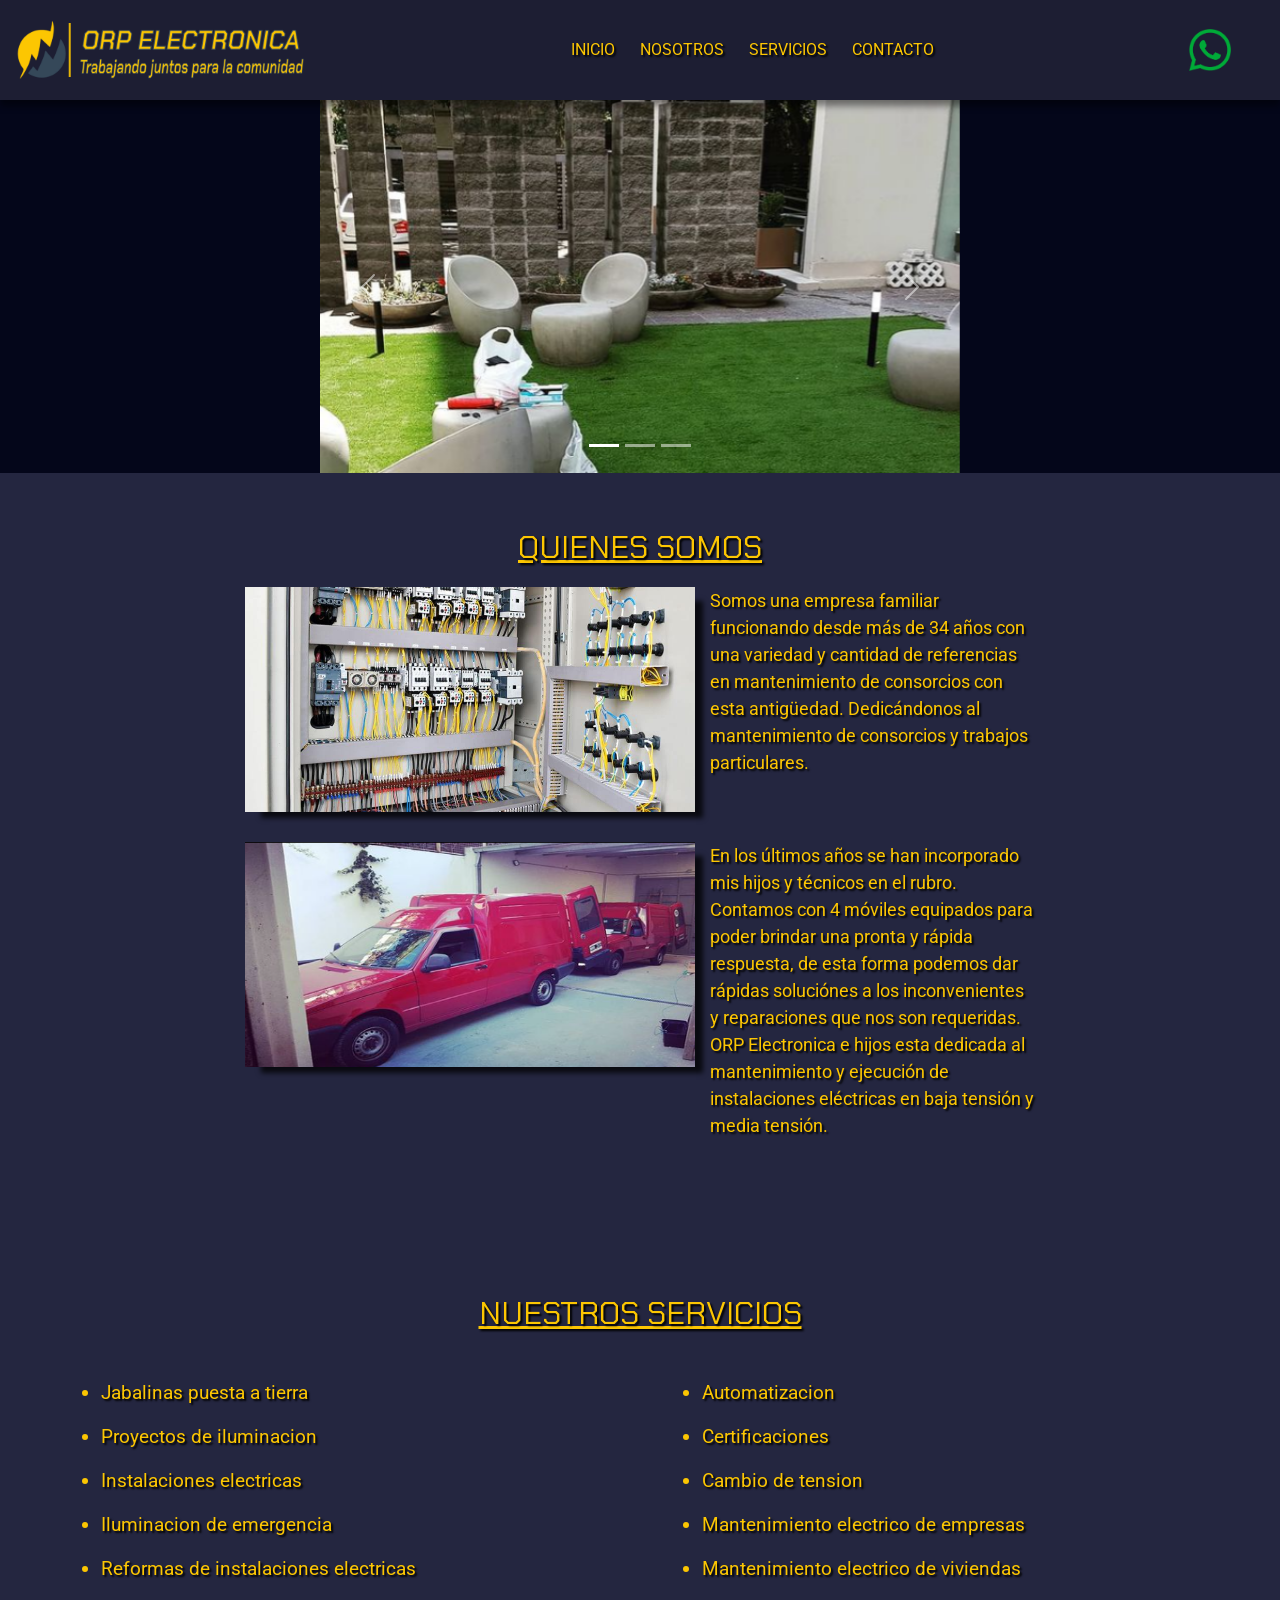
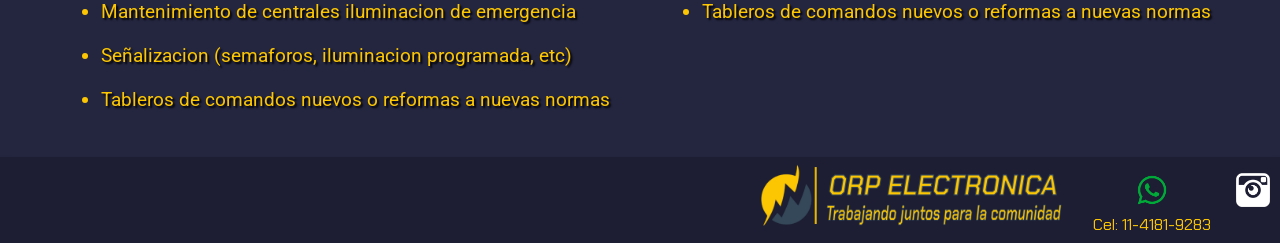
<file: index.html>
<!DOCTYPE html>
<html lang="en">
<head>
    <!-- APLICANDO SEO -->
    <meta charset="UTF-8">
    <meta http-equiv="X-UA-Compatible" content="IE=edge">
    <meta name="viewport" content="width=device-width, initial-scale=1.0">
    <meta name="description" content="ORP Electronica Servicio de mantenimiento electrico para administraciones y particulares">
    <meta name="keywords" content="Electicidad, electronica, mantenimiento electrico, tecnicos, orp electronica, orp, iluminacion, tablero electricos, artefactos iluminacion">
    <meta property="og:title" content="ORP | Electronica Servicio y Mantenimiento Electrico">
    <meta property="og:image" content="https://i.imgur.com/R1sQCPY.png">
    <meta property="og:description" content="ORP Electronica Servicio de mantenimiento electrico para administraciones y particulares">
    <meta property="og:author" content="Mariano Rafael Perez">
    <!-- FIN APLICANDO SEO -->


    <link rel="shortcut icon" href="images/favicon.ico" type="image/x-icon">
    <link rel="icon" href="images/favicon.ico" type="image/x-icon">
    <link rel="stylesheet" href="https://cdnjs.cloudflare.com/ajax/libs/animate.css/4.1.1/animate.min.css">
    <link href="https://cdn.jsdelivr.net/npm/bootstrap@5.1.0/dist/css/bootstrap.min.css" rel="stylesheet" integrity="sha384-KyZXEAg3QhqLMpG8r+8fhAXLRk2vvoC2f3B09zVXn8CA5QIVfZOJ3BCsw2P0p/We" crossorigin="anonymous">
    <link rel="stylesheet" href="css/style.css">
    <title>ORP | ELECTRONICA Mantenimiento Electrico</title>
</head>
<body>
    <!-- ------------------------------------------HEADER------------------------------------------ -->
    <header>
        
        <div class= 'logo-nav-container'>
                <a href="index.html"><img class= 'logo' src="images/logo header.png" alt="Logo ORP Electronica Trabajando juntos para la comunidad"></a>
        </div>    
            <nav class="nav">
                <ul class="navUl">
                    <li>
                        <a class= 'botones' href="index.html">INICIO</a>
                    </li>
                    <li>
                        <a class= 'botones' href="#nosotros">NOSOTROS</a>
                    </li>

                    <li>
                        <a class= 'botones' href="#servicios">SERVICIOS</a>
                    </li>

                    <li>
                        <a class= 'botones' href="contacto.html">CONTACTO</a>
                    </li>
                </ul>
            </nav>
            <p class="cel-header" >CEL: 11-4181-9283</p>
            <a href="index.html"><img class='wsp-header' src="images/wsp.png"  alt="Icono whatsapp"></a>
    
    </header>

    <section class="menu-responsive sticky-top">
        <nav class="navbar navbar-dark bg-dark ">
            <div class="container justify-content-start">
              <button class="navbar-toggler" type="button" data-bs-toggle="collapse" data-bs-target="#navbarToggleExternalContent" aria-controls="navbarToggleExternalContent" aria-expanded="false" aria-label="Toggle navigation">
                <span class="navbar-toggler-icon"></span>
              </button>
            <a href="index.html">ORP ELECTRONICA</a>
            </div>
        </nav>
        <div class="collapse" id="navbarToggleExternalContent">
            <div class="bg-dark p-4">
              <ul>
                  <li><a href="index.html">Inicio</a></li>
                  <li><a href="index.html #nosotros">Nosotros</a></li>
                  <li><a href="index.html #servicios">Servicios</a></li>
                  <li><a href="contacto.html">Contacto</a></li>
              </ul>
            </div>
        </div>
    </section>

    <!-- ------------------------------------------FIN HEADER------------------------------------------ -->

   <!-- ------------------------------------------SECTION------------------------------------------ -->
    <section class="carru">
        <div id="carouselExampleIndicators" class="carousel slide w-50 carru-w" data-bs-ride="carousel">
            <div class="carousel-indicators">
              <button type="button" data-bs-target="#carouselExampleIndicators" data-bs-slide-to="0" class="active" aria-current="true" aria-label="Slide 1"></button>
              <button type="button" data-bs-target="#carouselExampleIndicators" data-bs-slide-to="1" aria-label="Slide 2"></button>
              <button type="button" data-bs-target="#carouselExampleIndicators" data-bs-slide-to="2" aria-label="Slide 3"></button>
            </div>
            <div class="carousel-inner">
              <div class="carousel-item active">
                <img src="images/carru2.png" class="d-block w-100" alt="Jardin consorcio arreglo iluminacion">
              </div>
              <div class="carousel-item">
                <img src="images/carru3.png" class="d-block w-100" alt="Pincho de jardin artefacto iluminacion led">
              </div>
              <div class="carousel-item">
                <img src="images/carru1.png" class="d-block w-100" alt="Artefacto proyector iluminacion led 30w">
              </div>
            </div>
            <button class="carousel-control-prev" type="button" data-bs-target="#carouselExampleIndicators" data-bs-slide="prev">
              <span class="carousel-control-prev-icon" aria-hidden="true"></span>
              <span class="visually-hidden">Previous</span>
            </button>
            <button class="carousel-control-next" type="button" data-bs-target="#carouselExampleIndicators" data-bs-slide="next">
              <span class="carousel-control-next-icon" aria-hidden="true"></span>
              <span class="visually-hidden">Next</span>
            </button>
          </div>

    </section>



    <section id="nosotros">
        <p class="t-nosotros">QUIENES SOMOS</p>
        <div class="gridNosotros">

            <div class="media-img">
                <img class="gridImage" src="images/tablero1.png" alt="Tablero general ascensores y bombas de agua">
            </div>

            <div>
                <p class="p-nosotros">
                    Somos una empresa familiar funcionando desde más de 34 años con una variedad y cantidad de referencias en mantenimiento de consorcios con esta antigüedad.
                    Dedicándonos al mantenimiento de consorcios y trabajos particulares.
                </p>
            </div>

            <div class="media-img">
                <img class="gridImage" src="images/fiorino.png" alt="Unidades moviles de la empresa ">
            </div>

            <div class="p-nosotros">
                En los últimos años se han incorporado mis hijos y técnicos en el rubro. Contamos con 4 móviles equipados para poder brindar una pronta y rápida respuesta, de esta forma podemos dar rápidas soluciónes a los inconvenientes y reparaciones que nos son requeridas. 
                ORP Electronica e hijos esta dedicada al mantenimiento y ejecución de instalaciones eléctricas en baja tensión y media tensión.
            </div>

            
        </div>      
            <p class="t-servicios">NUESTROS SERVICIOS</p> 
    </section>

    <section id="servicios">

        <ul class="ul-servicios ul1">
            <li>Jabalinas puesta a tierra</li>
            <li>Proyectos de iluminacion</li>
            <li>Instalaciones electricas</li>
            <li>Iluminacion de emergencia</li>
            <li>Reformas de instalaciones electricas</li>
            <li>Mantenimiento de centrales iluminacion de emergencia</li>
            <li>Señalizacion (semaforos, iluminacion programada, etc)</li>
            <li>Tableros de comandos nuevos o reformas a nuevas normas</li>
        </ul>

        <ul class="ul-servicios ul2">
            <li>Automatizacion</li>
            <li>Certificaciones</li>
            <li>Cambio de tension</li>
            <li>Mantenimiento electrico de empresas</li>
            <li>Mantenimiento electrico de viviendas</li>
            <li>Tableros de comandos nuevos o reformas a nuevas normas</li>
        </ul>
    </section>

<!-- ------------------------------------------FIN SECTION------------------------------------------ -->

<!-- ------------------------------------------FOOTER------------------------------------------ -->    
    <footer>
        <section class="footer-container">
            <p class="p-footer">
                <a href="index.html"><img class="logo-footer" src="images/logo header.png" alt="Logo ORP Electronica"></a>               
            </p>
            <div class="wsp-container">
                <a href=""><img class='wsp' src="images/wsp.png" alt="Icono logo whatsapp"></a>
                <p class="cel" >Cel: 11-4181-9283</p>
            </div>
            <p>
                <a href="https://www.instagram.com/orpelectricidad/"><img class='insta' src="images/instagram.png" alt="Icono logo instagram"></a>
            </p>

        </section>
    </footer>
    <a class= 'wsp-responsive' href=""><img class='wsp' src="images/wsp.png" alt="Icono logo whatsapp"></a>
<!-- ------------------------------------------FIN FOOTER------------------------------------------ -->

    <script src="https://cdn.jsdelivr.net/npm/@popperjs/core@2.9.3/dist/umd/popper.min.js" integrity="sha384-eMNCOe7tC1doHpGoWe/6oMVemdAVTMs2xqW4mwXrXsW0L84Iytr2wi5v2QjrP/xp" crossorigin="anonymous"></script>
    <script src="https://cdn.jsdelivr.net/npm/bootstrap@5.1.0/dist/js/bootstrap.min.js" integrity="sha384-cn7l7gDp0eyniUwwAZgrzD06kc/tftFf19TOAs2zVinnD/C7E91j9yyk5//jjpt/" crossorigin="anonymous"></script>
</body>
</html>
</file>
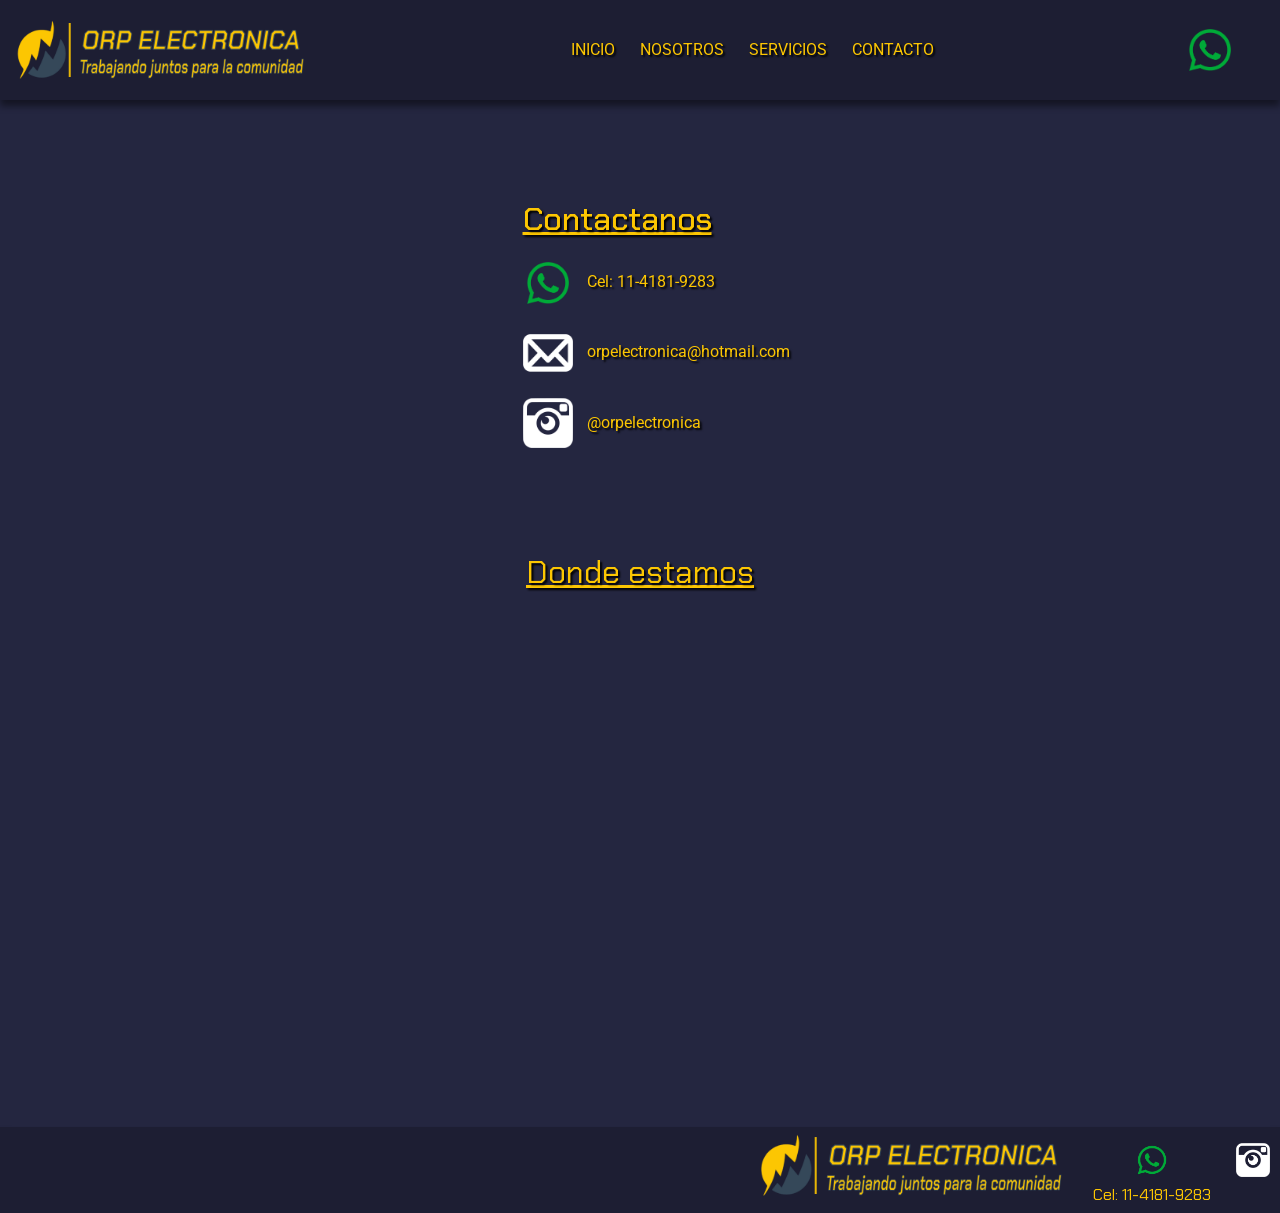
<file: contacto.html>
<!DOCTYPE html>
<html lang="en">
<head>
    <!-- APLICANDO SEO -->
    <meta charset="UTF-8">
    <meta http-equiv="X-UA-Compatible" content="IE=edge">
    <meta name="viewport" content="width=device-width, initial-scale=1.0">
    <meta name="description" content="Formas de contactos con ORP Electronica Servicio de mantenimiento electrico para administraciones y particulares">
    <meta name="keywords" content="Contactos, Instagram, whatsapp, email, Electicidad, electronica, mantenimiento electrico, tecnicos, orp electronica, orp, iluminacion, tablero electricos, artefactos iluminacion">
    <meta property="og:title" content="ORP | Electronica Servicio y Mantenimiento Electrico">
    <meta property="og:image" content="https://i.imgur.com/R1sQCPY.png">
    <meta property="og:description" content="ORP Electronica Servicio de mantenimiento electrico para administraciones y particulares">
    <meta property="og:author" content="Mariano Rafael Perez">
    <!-- FIN APLICANDO SEO -->


    <link rel="shortcut icon" href="images/favicon.ico" type="image/x-icon">
    <link rel="icon" href="images/favicon.ico" type="image/x-icon">
    <link href="https://cdn.jsdelivr.net/npm/bootstrap@5.1.0/dist/css/bootstrap.min.css" rel="stylesheet" integrity="sha384-KyZXEAg3QhqLMpG8r+8fhAXLRk2vvoC2f3B09zVXn8CA5QIVfZOJ3BCsw2P0p/We" crossorigin="anonymous">
    <link rel="stylesheet" href="css/style.css">
    <title>ORP | ELECTRONICA</title>
</head>
<body>
<!--------------------------------------- HEADER ------------------------------------------------>

    <header>
        
        <div class= 'logo-nav-container'>
                <a href="index.html"><img class= 'logo' src="images/logo header.png" alt="Logo ORP Electronica"></a>
        </div>    
            <nav class="nav">
                <ul class="navUl">
                    <li>
                        <a class= 'botones' href="index.html">INICIO</a>
                    </li>
                    <li>
                        <a class= 'botones' href="index.html #nosotros">NOSOTROS</a>
                    </li>

                    <li>
                        <a class= 'botones' href="index.html #servicios">SERVICIOS</a>
                    </li>

                    <li>
                        <a class= 'botones' href="contacto.html">CONTACTO</a>
                    </li>
                </ul>
            </nav>
            <p class="cel-header" >CEL: 11-4181-9283</p>
            <a href="index.html"><img class='wsp-header' src="images/wsp.png"  alt="Icono logo whatsapp"></a>
    
    </header>

    <section class="menu-responsive sticky-top">
        <nav class="navbar navbar-dark bg-dark ">
            <div class="container justify-content-start">
              <button class="navbar-toggler" type="button" data-bs-toggle="collapse" data-bs-target="#navbarToggleExternalContent" aria-controls="navbarToggleExternalContent" aria-expanded="false" aria-label="Toggle navigation">
                <span class="navbar-toggler-icon"></span>
              </button>
            <a href="index.html">ORP ELECTRONICA</a>
            </div>
        </nav>
        <div class="collapse" id="navbarToggleExternalContent">
            <div class="bg-dark p-4">
              <ul>
                  <li><a href="index.html">Inicio</a></li>
                  <li><a href="index.html #nosotros">Nosotros</a></li>
                  <li><a href="index.html #servicios">Servicios</a></li>
                  <li><a href="contacto.html">Contacto</a></li>
              </ul>
            </div>
        </div>
    </section>
<!--------------------------------------- SECTIONS ------------------------------------------------>


<section class="contactSection">
    <div class="contactos">
        <ul>
            <h2>Contactanos</h2>
            <li>
                <img class="logo-contacto" src="images/wsp.png" alt="Icono logo whatsapp">
                Cel: 11-4181-9283
            </li>
            <li>
                    
                <img class="logo-contacto" src="images/mail.png" alt="Icono logo email">
                orpelectronica@hotmail.com

            </li>
            <li>
                <a href="https://www.instagram.com/orpelectricidad/">
                    <img class="logo-contacto" src="images/instagram.png" alt="Icono logo instagram">
                    @orpelectronica
                </a>
            </li>
        </ul>
        <p class="t-maps">Donde estamos</p>
        <iframe  class="maps" src="https://www.google.com/maps/embed?pb=!1m18!1m12!1m3!1d26273.15507131245!2d-58.530742214063906!3d-34.600510324275206!2m3!1f0!2f0!3f0!3m2!1i1024!2i768!4f13.1!3m3!1m2!1s0x95bcb7d17aecb4c5%3A0x2ec18aeefab8400!2sVilla%20Devoto%2C%20CABA!5e0!3m2!1ses-419!2sar!4v1629141964835!5m2!1ses-419!2sar" style="border:0;" allowfullscreen="" loading="lazy"></iframe>
    </div>
</section>

    

<!--------------------------------------- FOOTER ------------------------------------------------>


    <footer class="footerContacto">
        <section class="footer-container">
            <p class="p-footer">
                <a href="index.html"><img class="logo-footer" src="images/logo header.png" alt="Logo ORP Electronica"></a>               
            </p>
            <div class="wsp-container">
                <a href=""><img class='wsp' src="images/wsp.png" alt="Icono logo whatsapp"></a>
                <p class="cel" >Cel: 11-4181-9283</p>
            </div>
            <p>
                <a href="https://www.instagram.com/orpelectricidad/"><img class='insta' src="images/instagram.png" alt="Icono logo instagram"></a>
            </p>

        </section>

    </footer>
    <a class= 'wsp-responsive' href=""><img class='wsp' src="images/wsp.png" alt="Icono logo whatsapp"></a>
<script src="https://cdn.jsdelivr.net/npm/@popperjs/core@2.9.3/dist/umd/popper.min.js" integrity="sha384-eMNCOe7tC1doHpGoWe/6oMVemdAVTMs2xqW4mwXrXsW0L84Iytr2wi5v2QjrP/xp" crossorigin="anonymous"></script>
<script src="https://cdn.jsdelivr.net/npm/bootstrap@5.1.0/dist/js/bootstrap.min.js" integrity="sha384-cn7l7gDp0eyniUwwAZgrzD06kc/tftFf19TOAs2zVinnD/C7E91j9yyk5//jjpt/" crossorigin="anonymous"></script>
</body>
</html>
</file>
<file: css/style.css>
/*--------------------------------------GENERAL----------------------------------*/
@import url("https://fonts.googleapis.com/css2?family=Chakra+Petch:ital,wght@1,600&display=swap");
@import url("https://fonts.googleapis.com/css2?family=Chakra+Petch:ital,wght@1,600&family=Roboto&display=swap");
@import url("https://fonts.googleapis.com/css2?family=Roboto:wght@900&display=swap");
* {
  margin: 0px;
  padding: 0px;
}

/*--------------------------------------FIN GENERAL----------------------------------*/
/*--------------------------------------MIXINS----------------------------------*/
.t-servicios {
  display: flex;
  font-family: "Chakra Petch", sans-serif;
  color: #fcc602;
  margin-top: 150px;
  margin-bottom: 0px;
}

.t-nosotros {
  font-family: "Chakra Petch", sans-serif;
  color: #fcc602;
  margin-top: 50px;
}

/*--------------------------------------FIN MIXINS----------------------------------*/
/*--------------------------------------MAPS----------------------------------*/
header {
  background-color: #1d1e33;
  color: #fcc602;
}

header a {
  color: #fcc602;
}

.botones:hover {
  color: #fcc602;
  background: #242640;
}

/*--------------------------------------FIN MAPS----------------------------------*/
/*--------------------------------------HEADER----------------------------------*/
header {
  position: sticky;
  top: 0px;
  z-index: 5;
  display: flex;
  align-items: center;
  justify-content: space-between;
  box-shadow: 0px 6px 7px 0px rgba(0, 0, 0, 0.46);
  -webkit-box-shadow: 0px 6px 7px 0px rgba(0, 0, 0, 0.46);
  -moz-box-shadow: 0px 6px 7px 0px rgba(0, 0, 0, 0.46);
}
header a {
  text-decoration: none;
}

.navUl {
  margin: 0;
  padding: 0px;
  list-style: none;
}
.navUl li {
  display: inline-block;
}
.navUl li a {
  display: block;
  text-align: center;
  padding: 38px 10px;
  margin: 0 15px;
  font-family: "Roboto", sans-serif;
  border-radius: 5px;
  text-shadow: 2px 2px 2px black;
  transition: all 0.2s linear;
}

.wspContainer {
  display: flex;
  flex-direction: column;
  align-items: center;
  margin-right: 10px;
  transition: all 0.2s linear;
}

.wsp-header {
  width: 50px;
  margin-right: 45px;
}

.botones:hover {
  padding: 25px 10px;
  box-shadow: 0px 0px 5px 0px black;
}

.cel-header {
  display: inline-block;
  font-family: "Chakra Petch", sans-serif;
  margin: auto 0px;
}

.logo {
  width: 450px;
  margin: 5px;
}

.menu-responsive {
  display: none;
}

/*--------------------------------------FINHEADER----------------------------------*/
/*--------------------------------------MEDIA QUERY HEADER----------------------------------*/
@media only screen and (min-width: 769px) and (max-width: 1440px) {
  .logo {
    width: 300px;
    margin: 10px;
  }

  .navUl li a {
    margin: 0px 0px;
  }

  .cel-header {
    display: none;
  }
}
@media only screen and (max-width: 901px) {
  header {
    height: 150px;
    flex-direction: column;
  }

  .logo {
    width: 300px;
    margin: 0px;
  }

  .wsp-header {
    display: none;
  }

  .cel-header {
    display: none;
  }
}
@media only screen and (max-width: 639px) {
  header {
    display: none;
  }

  .menu-responsive {
    display: block;
  }
  .menu-responsive a {
    font-family: "Chakra Petch", sans-serif;
    color: #fcc602;
    margin-left: 15px;
    text-decoration: none;
  }
}
/*--------------------------------------FIN MEDIA QUERY HEADER----------------------------------*/
/*--------------------------------------SECTIONS----------------------------------*/
body {
  background-color: #242640;
}

.imgSection {
  width: 450px;
  margin: 5px;
}

.imagesContainer {
  display: flex;
  justify-content: center;
}

.gridNosotros {
  display: grid;
  justify-content: center;
  grid-template-columns: 0fr 0.4fr;
  grid-template-rows: 0fr 0.6fr;
  gap: 10px 15px;
  margin: 15px 0px;
}

@keyframes traslado {
  from {
    position: relative;
    right: 950px;
    opacity: 0%;
  }
  to {
    position: relative;
    right: 0px;
    opacity: 100%;
  }
}
.gridImage {
  width: 450px;
  height: 225px;
  margin-bottom: 20px;
  box-shadow: 12px 10px 5px -4px rgba(0, 0, 0, 0.75);
  -webkit-box-shadow: 12px 10px 5px -4px rgba(0, 0, 0, 0.75);
  -moz-box-shadow: 12px 10px 5px -4px rgba(0, 0, 0, 0.75);
  animation: traslado 2s;
}

@keyframes opacidad {
  from {
    opacity: 0%;
  }
  to {
    opacity: 100%;
  }
}
.p-nosotros {
  font-family: "Roboto", sans-serif;
  font-size: large;
  color: #fcc602;
  text-align: left;
  text-shadow: 2px 2px 2px black;
  animation: opacidad 1s;
  margin-bottom: 20px;
}

.maps {
  display: flex;
  justify-content: center;
  margin: 15px 0px;
}

.ul-servicios {
  color: #fcc602;
  font-family: "Roboto", sans-serif;
  font-size: larger;
  margin: 50px 30px;
}
.ul-servicios li {
  margin: 15px 0px;
  text-shadow: 2px 2px 2px black;
  animation: opacidad 5s;
}

#servicios {
  display: flex;
  flex-direction: none;
  justify-content: center;
  margin: -23px 10px;
}

.t-servicios {
  font-size: xx-large;
  text-decoration: underline;
  justify-content: center;
  text-shadow: 2px 2px 2px black;
}

.t-nosotros {
  font-size: xx-large;
  text-decoration: underline;
  display: flex;
  justify-content: center;
  text-shadow: 2px 2px 2px black;
}

.carru {
  background-color: #04061a;
  display: flex;
  justify-content: center;
}

/*--------------------------------------FIN SECTIONS----------------------------------*/
/*--------------------------------------MEDIA QUYERY SECTIONS----------------------------------*/
@media only screen and (max-width: 1440px) {
  .p-nosotros {
    margin: 0px auto;
    text-justify: auto;
  }

  .media-img {
    display: flex;
    justify-content: center;
  }
}
@media only screen and (max-width: 1024px) {
  .gridNosotros {
    display: flex;
    flex-direction: column;
  }

  .p-nosotros {
    margin-bottom: auto;
    text-align: center;
  }
}
@media only screen and (max-width: 901px) {
  .carru-w {
    width: 100% !important;
  }
}
@media only screen and (max-width: 425px) {
  .gridImage {
    width: 315px;
  }

  .t-servicios {
    display: block;
    text-align: center;
  }

  #servicios {
    display: flex;
    flex-direction: column;
  }

  .ul1 {
    margin-bottom: 0;
  }

  .ul2 {
    margin-top: -7px;
  }
}
/*--------------------------------------FIN MEDIA QUERY SECTIONS----------------------------------*/
/*--------------------------------------CONTACTOS----------------------------------*/
h2 {
  font-family: "Chakra Petch", sans-serif;
  text-decoration: underline;
}

.logo-contacto {
  width: 50px;
  height: 50px;
  margin-right: 10px;
}

.contactos {
  display: flex;
  font-family: "Roboto", sans-serif;
  color: #fcc602;
  flex-direction: column;
  justify-content: center;
  align-items: center;
  text-shadow: 2px 2px 2px black;
}
.contactos ul {
  margin: 0px auto;
}
.contactos ul li {
  list-style: none;
  text-decoration: none;
  margin-top: 20px;
  text-shadow: 2px 2px 2px black;
}
.contactos ul li a {
  list-style: none;
  text-decoration: none;
  color: #fcc602;
}

.t-maps {
  color: #fcc602;
  font-family: "Chakra Petch", sans-serif;
  font-size: xx-large;
  text-decoration: underline;
  text-shadow: 2px 2px 2px black;
  margin-top: 100px;
}

.maps {
  width: 600px;
  height: 450px;
  margin-bottom: 50px;
}

.contactSection {
  margin-top: 100px;
}

/*--------------------------------------FIN CONTACTOS----------------------------------*/
/*--------------------------------------MEDIA QUERY CONTACTOS----------------------------------*/
@media only screen and (min-width: 769px) and (max-width: 1440px) {
  .logo {
    width: 300px;
    margin: 10px;
  }

  .navUl li a {
    margin: 0px 0px;
  }

  .cel-header {
    display: none;
  }
}
@media only screen and (max-width: 901px) {
  header {
    height: 150px;
    flex-direction: column;
  }

  .logo {
    width: 300px;
    margin: 0px;
  }

  .wsp-header {
    display: none;
  }

  .cel-header {
    display: none;
  }
}
@media only screen and (max-width: 639px) {
  header {
    display: none;
  }

  .maps {
    width: 400px;
    height: 300px;
  }

  .menu-responsive {
    display: block;
  }
  .menu-responsive a {
    font-family: "Chakra Petch", sans-serif;
    color: #fcc602;
    margin-left: 15px;
    text-decoration: none;
  }
}
@media only screen and (max-width: 403px) {
  .maps {
    width: 300px;
    height: 200px;
  }
}
/*--------------------------------------FIN MEDIA QUERY CONTACTOS----------------------------------*/
/*--------------------------------------FOOTER----------------------------------*/
footer {
  background-color: #1d1e33;
  color: #fcc602;
  box-shadow: 0px 6px 7px 0px rgba(0, 0, 0, 0.46);
  -webkit-box-shadow: 0px 6px 7px 0px rgba(0, 0, 0, 0.46);
  -moz-box-shadow: 0px 6px 7px 0px rgba(0, 0, 0, 0.46);
}

.footer-container {
  display: flex;
  justify-content: flex-end;
}

.insta {
  width: 34px;
  margin-top: 16px;
  margin-right: 10px;
}

.wsp {
  margin-top: 16px;
  width: 34px;
}

.logo-footer {
  margin-top: 7px;
  width: 315px;
  margin-right: 25px;
}

.cel {
  display: inline-block;
  font-family: "Chakra Petch", sans-serif;
  margin: auto 0px;
}

.wsp-container {
  display: flex;
  align-items: center;
  flex-direction: column;
  margin-right: 25px;
}

.wsp-responsive {
  display: none;
}

/*--------------------------------------FIN FOOTER----------------------------------*/
/*--------------------------------------MEDIA QUERY FOOTER----------------------------------*/
@media only screen and (max-width: 540px) {
  footer {
    display: none;
  }

  .wsp {
    width: 55px;
    margin: 6px;
  }

  .wsp-responsive {
    display: flex;
    background-color: #1d1e33;
    position: sticky;
    bottom: 30px;
    left: 540px;
    width: 68px;
    border-radius: 15px;
    margin-right: 10px;
  }
}
/*--------------------------------------FIN MEDIA QUERY FOOTER----------------------------------*/

/*# sourceMappingURL=style.css.map */
</file>
